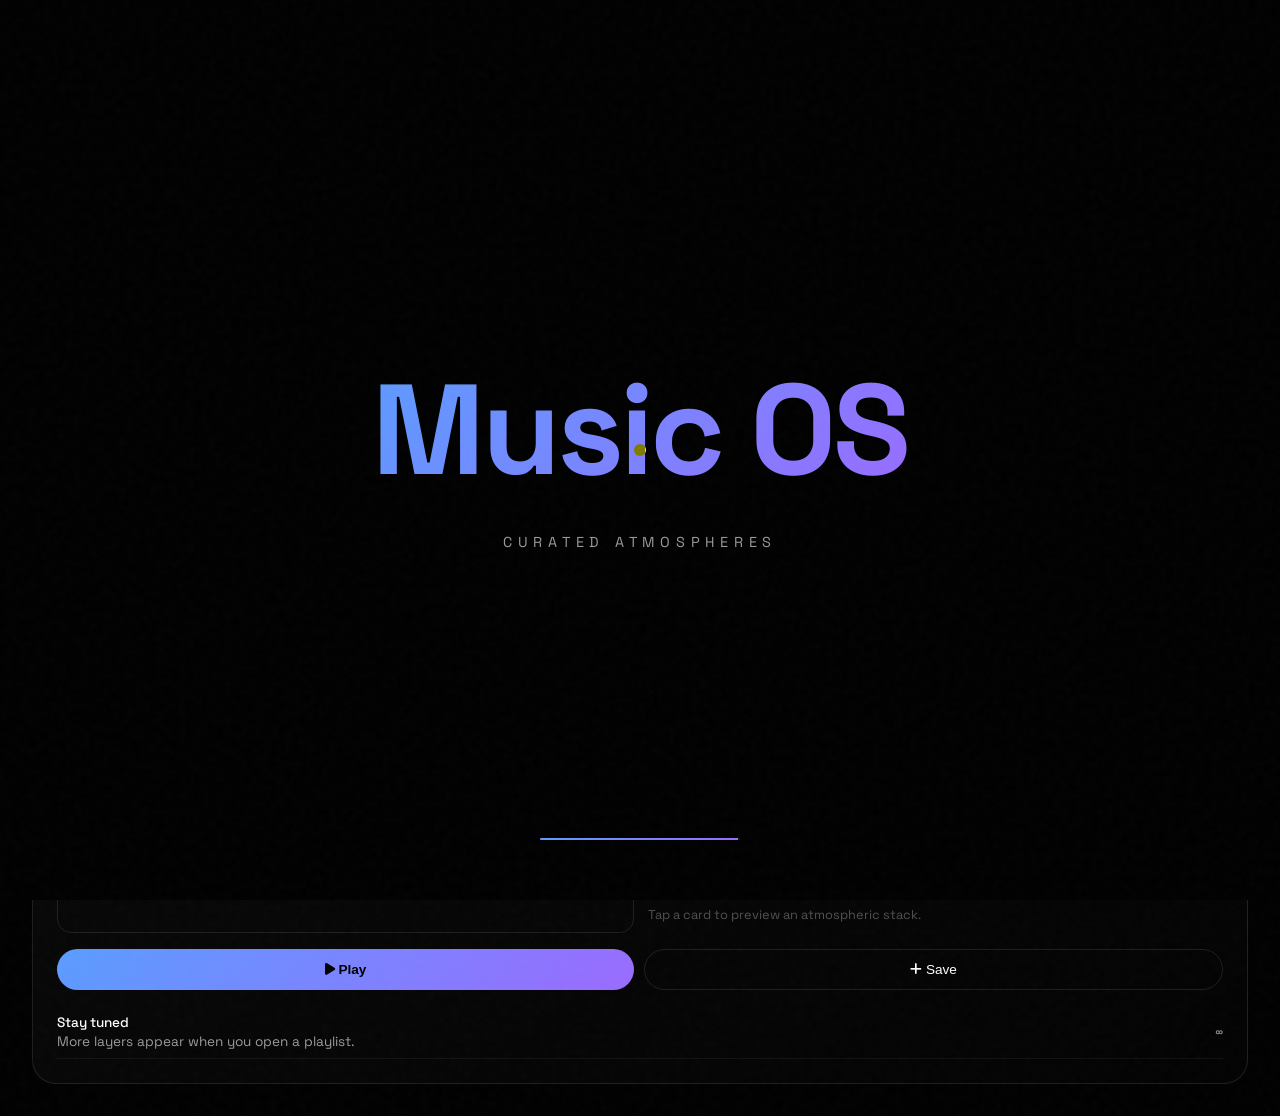
<file: index1.html>
<!DOCTYPE html>
<html lang="en">

<head>
    <meta charset="UTF-8" />
    <meta name="viewport" content="width=device-width, initial-scale=1.0" />
    <meta name="theme-color" content="#000000">
    <title>Music Player — Ultra Minimal</title>
    <meta name="description" content="Immersive music player with curated atmospheres and motion-driven experiences.">

    <link rel="preconnect" href="https://fonts.googleapis.com">
    <link rel="preconnect" href="https://fonts.gstatic.com" crossorigin>
    <link
        href="https://fonts.googleapis.com/css2?family=Space+Grotesk:wght@400;500;600&family=Inter:wght@400;500;600&display=swap"
        rel="stylesheet">
    <link rel="stylesheet" href="https://cdnjs.cloudflare.com/ajax/libs/font-awesome/6.5.1/css/all.min.css" />

    <link rel="stylesheet" href="music.css" />
</head>

<body>

    <!-- GRAIN TEXTURE -->
    <div class="grain"></div>

    <!-- MINIMALIST CURSOR -->
    <div class="cursor-dot" aria-hidden="true"></div>
    <div class="cursor-label"></div>

    <!-- FLOATING BRAND MARK -->
    <div class="brand-mark">
        <div class="brand-letter">M</div>
    </div>

    <!-- ========================================
         INTRO / LOADING
         ======================================== -->
    <div class="intro">
        <div class="intro-brand"><span>Music OS</span></div>
        <div class="intro-sub"><span>Curated Atmospheres</span></div>
        <div class="intro-progress">
            <div class="intro-progress-bar"></div>
        </div>
    </div>

    <!-- ========================================
         APP SHELL
         ======================================== -->
    <div class="app-shell">
        <aside class="nav-panel panel">
            <div class="brand">
                <i class="fas fa-infinity"></i>
                <div>
                    <strong>Vansh's</strong>
                    <p>Music OS</p>
                </div>
            </div>
            <nav>
                <ul>
                    <li><button class="active" id="nav-home"><i class="fas fa-wave-square"></i>Flow</button></li>
                    <li><button id="nav-search"><i class="fas fa-search"></i>Search</button></li>
                </ul>
            </nav>
            <div class="library-panel">
                <header>
                    <h4>Stacks</h4>
                    <button><i class="fas fa-plus"></i></button>
                </header>
                <ul class="library-list" id="library-list"></ul>
            </div>
        </aside>

        <section class="content-panel panel">
            <div class="content-scroll">
                <div class="home-view">
                    <div class="hero">
                        <article class="hero-card">
                            <h1>Curated atmospheres calibrated for your momentum.</h1>
                            <p>Tap into motion-crafted playlists built from neural color grading, pulse analysis and
                                your weekly rituals.</p>
                            <div class="chips">
                                <span class="chip">deep focus</span>
                                <span class="chip">sonic bloom</span>
                                <span class="chip">night drive</span>
                            </div>
                        </article>
                        <article class="stat-card">
                            <div class="stat-group">
                                <span>Weekly Tempo</span>
                                <strong>128 bpm</strong>
                            </div>
                            <div class="stat-group">
                                <span>Listening Window</span>
                                <strong>37 hrs</strong>
                            </div>
                            <div class="chips">
                                <span class="chip">Adaptive Queue</span>
                                <span class="chip">Spatial Audio</span>
                            </div>
                        </article>
                    </div>

                    <div class="section">
                        <div class="section-header">
                            <h2>curated energy</h2>
                            <button>view all</button>
                        </div>
                        <div class="grid" id="curated-grid"></div>
                    </div>

                    <div class="section">
                        <div class="section-header">
                            <h2>personal signal</h2>
                            <button>refresh</button>
                        </div>
                        <div class="grid" id="personal-grid"></div>
                    </div>

                    <div class="section">
                        <div class="section-header">
                            <h2>motion insights</h2>
                        </div>
                        <div class="grid" id="insight-grid">
                            <article class="card">
                                <small>Moment</small>
                                <h3>Blue Hour</h3>
                                <p>Lo-fi bloom & analog crackle tuned for post-sunset reflection.</p>
                            </article>
                            <article class="card">
                                <small>Mode</small>
                                <h3>Flight Case</h3>
                                <p>High gloss future garage for afterhours focus loops.</p>
                            </article>
                            <article class="card">
                                <small>Pulse</small>
                                <h3>Pulse Drift</h3>
                                <p>Breath-led downtempo with sub-bass therapy.</p>
                            </article>
                        </div>
                    </div>
                </div>

                <div class="search-view" id="search-view">
                    <div class="search-bar">
                        <i class="fas fa-search"></i>
                        <input type="text" placeholder="Search moods, artists, spaces..." />
                    </div>
                    <div class="section-header">
                        <h2>sound palettes</h2>
                    </div>
                    <div class="search-grid">
                        <article class="search-pill">Immersive Jazz</article>
                        <article class="search-pill">Neon Midnights</article>
                        <article class="search-pill">Art Studio Flow</article>
                        <article class="search-pill">Aerial Soul</article>
                        <article class="search-pill">Circuit Dreams</article>
                        <article class="search-pill">Monsoon Ambience</article>
                    </div>
                </div>
            </div>
        </section>
    </div>

    <!-- ========================================
         DETAIL PANEL
         ======================================== -->
    <aside class="detail-panel panel" id="detail-panel">
        <button class="detail-close" id="detail-close" aria-label="Close details">&times;</button>
        <div class="detail-header">
            <div class="cover" id="detail-cover"></div>
            <div>
                <p class="detail-meta">playlist</p>
                <h3 id="detail-title">Select a vibe</h3>
                <p class="detail-meta" id="detail-desc">Tap a card to preview an atmospheric stack.</p>
            </div>
        </div>
        <div class="detail-actions">
            <button class="solid"><i class="fas fa-play"></i> Play</button>
            <button class="ghost"><i class="fas fa-plus"></i> Save</button>
        </div>
        <ul class="tracklist" id="tracklist">
            <li>
                <div>
                    <strong>Stay tuned</strong>
                    <span>More layers appear when you open a playlist.</span>
                </div>
                <span>∞</span>
            </li>
        </ul>
    </aside>

    <!-- ========================================
         IMMERSIVE PLAYER
         ======================================== -->
    <footer class="immersive-player">
        <div class="player-meta">
            <div class="art" id="player-art"></div>
            <div>
                <strong id="player-title">Edge Bloom</strong>
                <p id="player-artist">Vansh Khanna & Avinash Chandra</p>
            </div>
        </div>
        <div class="controls">
            <div class="controls-buttons">
                <button><i class="fas fa-shuffle"></i></button>
                <button><i class="fas fa-backward-step"></i></button>
                <button><i class="fas fa-circle-play"></i></button>
                <button><i class="fas fa-forward-step"></i></button>
                <button><i class="fas fa-repeat"></i></button>
            </div>
            <div class="progress">
                <span>0:42</span>
                <input type="range" min="0" max="100" value="35">
                <span>3:28</span>
            </div>
        </div>
        <div class="player-actions">
            <i class="fas fa-wave-square"></i>
            <i class="fas fa-headphones"></i>
            <i class="fas fa-volume-high"></i>
            <input type="range" min="0" max="100" value="70">
        </div>
    </footer>

    <!-- ========================================
         SCRIPTS
         ======================================== -->
    <script src="https://cdnjs.cloudflare.com/ajax/libs/gsap/3.12.2/gsap.min.js"></script>
    <script src="music.js"></script>

</body>

</html>
</file>
<file: music.css>
/* 
 * MUSIC OS - Cinematic Ecosystem
 * Unified design matching index2.html
 */

/* ============================================
   RESET & CORE
   ============================================ */
*,
*::before,
*::after {
    margin: 0;
    padding: 0;
    box-sizing: border-box;
}

:root {
    /* Ecosystem Colors - matching index2 */
    --void: #000000;
    --surface: #0a0a0a;
    --white: #ffffff;
    --white-60: rgba(255, 255, 255, 0.6);
    --white-30: rgba(255, 255, 255, 0.3);
    --white-10: rgba(255, 255, 255, 0.1);
    --white-05: rgba(255, 255, 255, 0.05);

    /* Accent for music */
    --accent-1: #5b9dff;
    --accent-2: #9a6bff;
    --accent-3: #59f3c1;

    --font: 'Space Grotesk', 'Inter', -apple-system, sans-serif;
    --panel-radius: 24px;
    --player-height: 96px;
    --transition: 200ms ease;

    --ease-out: cubic-bezier(0.16, 1, 0.3, 1);
    --ease-in-out: cubic-bezier(0.65, 0, 0.35, 1);
    --ease-elastic: cubic-bezier(0.68, -0.6, 0.32, 1.6);
}

html {
    font-size: 16px;
    -webkit-font-smoothing: antialiased;
}

body {
    font-family: var(--font);
    background: var(--void);
    color: var(--white);
    min-height: 100vh;
    padding: 32px;
    overflow: hidden;
    cursor: none;
}

a,
button {
    cursor: none;
}

::selection {
    background: var(--accent-2);
    color: var(--void);
}

@media (max-width: 1080px) {
    body {
        padding: 16px;
    }
}

/* ============================================
   NOISE GRAIN
   ============================================ */
.grain {
    position: fixed;
    inset: -100%;
    width: 300%;
    height: 300%;
    pointer-events: none;
    z-index: 10000;
    opacity: 0.025;
    background-image: url("data:image/svg+xml,%3Csvg viewBox='0 0 512 512' xmlns='http://www.w3.org/2000/svg'%3E%3Cfilter id='n'%3E%3CfeTurbulence type='fractalNoise' baseFrequency='0.7' numOctaves='4'/%3E%3C/filter%3E%3Crect width='100%25' height='100%25' filter='url(%23n)'/%3E%3C/svg%3E");
    animation: grain 8s steps(10) infinite;
}

@keyframes grain {

    0%,
    100% {
        transform: translate(0, 0);
    }

    10% {
        transform: translate(-5%, -10%);
    }

    30% {
        transform: translate(3%, -15%);
    }

    50% {
        transform: translate(-10%, 5%);
    }

    70% {
        transform: translate(10%, 10%);
    }

    90% {
        transform: translate(-3%, 5%);
    }
}

/* ============================================
   MINIMALIST CURSOR
   ============================================ */
.cursor-dot {
    position: fixed;
    top: 0;
    left: 0;
    width: 12px;
    height: 12px;
    background: var(--white);
    border-radius: 50%;
    pointer-events: none;
    z-index: 99999;
    transform: translate(-50%, -50%);
    mix-blend-mode: difference;
    transition: width 0.5s var(--ease-elastic),
        height 0.5s var(--ease-elastic),
        border-radius 0.3s;
}

.cursor-dot.link {
    width: 60px;
    height: 60px;
}

.cursor-label {
    position: fixed;
    pointer-events: none;
    z-index: 99998;
    font-size: 0.65rem;
    font-weight: 600;
    letter-spacing: 0.2em;
    text-transform: uppercase;
    color: var(--white);
    opacity: 0;
    transform: translate(-50%, 30px);
    transition: opacity 0.3s;
}

.cursor-label.visible {
    opacity: 1;
}

/* ============================================
   LOADING / INTRO
   ============================================ */
.intro {
    position: fixed;
    inset: 0;
    background: var(--void);
    z-index: 9000;
    display: flex;
    flex-direction: column;
    justify-content: center;
    align-items: center;
}

.intro-brand {
    overflow: hidden;
}

.intro-brand span {
    display: inline-block;
    font-size: 10vw;
    font-weight: 700;
    letter-spacing: -0.03em;
    transform: translateY(100%);
    background: linear-gradient(135deg, var(--accent-1), var(--accent-2));
    -webkit-background-clip: text;
    -webkit-text-fill-color: transparent;
    background-clip: text;
}

.intro-sub {
    margin-top: 20px;
    overflow: hidden;
}

.intro-sub span {
    display: inline-block;
    font-size: 0.9rem;
    letter-spacing: 0.4em;
    text-transform: uppercase;
    color: var(--white-60);
    transform: translateY(100%);
}

.intro-progress {
    position: absolute;
    bottom: 60px;
    width: 200px;
    height: 2px;
    background: var(--white-10);
    border-radius: 4px;
    overflow: hidden;
}

.intro-progress-bar {
    width: 0%;
    height: 100%;
    background: linear-gradient(90deg, var(--accent-1), var(--accent-2));
}

/* ============================================
   FLOATING BRAND MARK
   ============================================ */
.brand-mark {
    position: fixed;
    top: 50%;
    left: 50%;
    transform: translate(-50%, -50%);
    z-index: 0;
    pointer-events: none;
    mix-blend-mode: exclusion;
}

.brand-letter {
    font-size: 40vw;
    font-weight: 900;
    line-height: 0.8;
    opacity: 0.04;
    background: linear-gradient(135deg, var(--accent-1), var(--accent-2));
    -webkit-background-clip: text;
    -webkit-text-fill-color: transparent;
    background-clip: text;
}

/* ============================================
   APP SHELL
   ============================================ */
.app-shell {
    display: grid;
    grid-template-columns: 280px minmax(0, 1fr);
    gap: 24px;
    height: calc(100vh - var(--player-height) - 32px);
    position: relative;
    opacity: 0;
    transform: translateY(20px);
}

.app-shell.ready {
    opacity: 1;
    transform: translateY(0);
}

@media (max-width: 960px) {
    .app-shell {
        grid-template-columns: 1fr;
        height: auto;
    }
}

/* ============================================
   PANELS - LIQUID GLASS
   ============================================ */
.panel {
    background: linear-gradient(145deg,
            rgba(255, 255, 255, 0.04) 0%,
            rgba(255, 255, 255, 0.01) 50%,
            rgba(0, 0, 0, 0.02) 100%);
    border: 1px solid var(--white-10);
    border-radius: var(--panel-radius);
    backdrop-filter: blur(60px) saturate(180%);
    -webkit-backdrop-filter: blur(60px) saturate(180%);
    box-shadow:
        0 20px 40px rgba(0, 0, 0, 0.3),
        inset 0 1px 0 rgba(255, 255, 255, 0.08);
}

/* ============================================
   NAV PANEL
   ============================================ */
.nav-panel {
    display: flex;
    flex-direction: column;
    padding: 28px 24px;
    gap: 24px;
    overflow: hidden;
}

.brand {
    display: flex;
    align-items: center;
    gap: 12px;
}

.brand i {
    font-size: 1.75rem;
    color: var(--accent-3);
}

.brand div {
    font-size: 1rem;
    color: var(--white-60);
}

.brand strong {
    color: var(--white);
}

nav ul {
    list-style: none;
    display: flex;
    flex-direction: column;
    gap: 6px;
}

nav button {
    text-align: left;
    padding: 12px 14px;
    border-radius: 12px;
    background: transparent;
    color: var(--white-60);
    border: none;
    font-size: 0.95rem;
    cursor: none;
    transition: var(--transition);
    display: flex;
    align-items: center;
    gap: 10px;
}

nav button i {
    width: 18px;
}

nav button.active,
nav button:hover {
    background: var(--white-10);
    color: var(--white);
}

/* ============================================
   LIBRARY PANEL
   ============================================ */
.library-panel {
    border-top: 1px solid var(--white-10);
    padding-top: 18px;
}

.library-panel header {
    display: flex;
    justify-content: space-between;
    align-items: center;
    margin-bottom: 12px;
}

.library-panel h4 {
    font-size: 0.75rem;
    letter-spacing: 0.15em;
    text-transform: uppercase;
    color: var(--white-30);
}

.library-panel>header>button {
    background: none;
    border: 1px solid var(--white-10);
    color: var(--white-30);
    width: 28px;
    height: 28px;
    border-radius: 8px;
    cursor: pointer;
    display: flex;
    align-items: center;
    justify-content: center;
    padding: 0;
}

.library-list {
    list-style: none;
    display: flex;
    flex-direction: column;
    gap: 8px;
    max-height: 240px;
    overflow: hidden;
}

.library-list li {
    padding: 10px 12px;
    border-radius: 10px;
    background: transparent;
    border: 1px solid transparent;
    cursor: pointer;
    transition: var(--transition);
    font-size: 0.9rem;
    color: var(--white-60);
}

.library-list li:hover,
.library-list li.active {
    border-color: var(--white-10);
    background: var(--white-05);
    color: var(--white);
}

/* ============================================
   CONTENT PANEL
   ============================================ */
.content-panel {
    position: relative;
    overflow: hidden;
}

.content-scroll {
    height: 100%;
    overflow-y: auto;
    padding: 32px 36px 120px 36px;
}

.content-scroll::-webkit-scrollbar {
    width: 4px;
}

.content-scroll::-webkit-scrollbar-thumb {
    background: var(--white-10);
    border-radius: 4px;
}

/* ============================================
   HERO SECTION
   ============================================ */
.hero {
    display: grid;
    grid-template-columns: repeat(auto-fit, minmax(280px, 1fr));
    gap: 24px;
    margin-bottom: 40px;
}

.hero-card {
    background: linear-gradient(135deg, rgba(90, 157, 255, 0.2), rgba(153, 107, 255, 0.1));
    border: 1px solid var(--white-10);
    border-radius: 28px;
    padding: 32px;
    position: relative;
    overflow: hidden;
}

.hero-card::after {
    content: "";
    position: absolute;
    inset: 0;
    background: radial-gradient(circle at 30% 30%, rgba(255, 255, 255, 0.2), transparent 50%);
    opacity: 0.5;
    pointer-events: none;
}

.hero-card h1 {
    font-size: clamp(1.6rem, 3vw, 2.4rem);
    max-width: 26ch;
    line-height: 1.2;
    margin-bottom: 20px;
}

.hero-card p {
    color: var(--white-60);
    max-width: 48ch;
    line-height: 1.6;
}

.chips {
    display: flex;
    flex-wrap: wrap;
    gap: 8px;
    margin-top: 16px;
}

.chip {
    padding: 6px 12px;
    border: 1px solid var(--white-30);
    border-radius: 999px;
    font-size: 0.8rem;
    color: var(--white-60);
}

/* ============================================
   STAT CARD
   ============================================ */
.stat-card {
    border-radius: 28px;
    padding: 28px;
    background: var(--white-05);
    border: 1px solid var(--white-10);
    display: flex;
    flex-direction: column;
    gap: 16px;
}

.stat-group {
    display: flex;
    flex-direction: column;
    gap: 6px;
}

.stat-group span {
    font-size: 0.8rem;
    color: var(--white-30);
    letter-spacing: 0.05em;
}

.stat-group strong {
    font-size: 1.4rem;
}

/* ============================================
   SECTION HEADERS
   ============================================ */
.section-header {
    display: flex;
    justify-content: space-between;
    align-items: center;
    margin: 28px 0 18px;
}

.section-header h2 {
    font-size: 0.75rem;
    letter-spacing: 0.15em;
    text-transform: uppercase;
    color: var(--white-30);
}

.section-header button {
    background: none;
    border: none;
    color: var(--white-30);
    font-size: 0.8rem;
    cursor: pointer;
    text-transform: uppercase;
    letter-spacing: 0.08em;
    transition: color 0.2s;
}

.section-header button:hover {
    color: var(--white);
}

/* ============================================
   GRID & CARDS
   ============================================ */
.grid {
    display: grid;
    grid-template-columns: repeat(auto-fit, minmax(200px, 1fr));
    gap: 16px;
}

.card {
    border-radius: 18px;
    padding: 18px;
    background: var(--white-05);
    border: 1px solid transparent;
    cursor: pointer;
    transition: all 0.3s var(--ease-out);
    display: flex;
    flex-direction: column;
    gap: 10px;
    min-height: 200px;
}

.card:hover {
    border-color: var(--white-10);
    background: var(--white-10);
    transform: translateY(-3px);
}

.card .art {
    width: 100%;
    aspect-ratio: 1/1;
    border-radius: 14px;
    background-size: cover;
    background-position: center;
    border: 1px solid var(--white-05);
}

.card small {
    font-size: 0.7rem;
    color: var(--white-30);
    letter-spacing: 0.05em;
    text-transform: uppercase;
}

.card h3 {
    font-size: 1rem;
}

.card p {
    font-size: 0.85rem;
    color: var(--white-60);
    line-height: 1.4;
}

/* ============================================
   DETAIL PANEL - LIQUID GLASS
   ============================================ */
.detail-panel {
    position: fixed;
    right: 32px;
    top: 32px;
    width: 360px;
    bottom: calc(var(--player-height) + 32px);
    border-radius: 24px;
    padding: 24px;
    display: flex;
    flex-direction: column;
    gap: 16px;
    transform: translateX(calc(100% + 32px));
    transition: transform 0.4s var(--ease-out);
    z-index: 5;

    /* Enhanced liquid glass */
    background: linear-gradient(145deg,
            rgba(255, 255, 255, 0.03) 0%,
            rgba(255, 255, 255, 0.01) 100%);
    backdrop-filter: blur(80px) saturate(200%);
    -webkit-backdrop-filter: blur(80px) saturate(200%);
    border: 1px solid var(--white-10);
    box-shadow:
        0 30px 60px rgba(0, 0, 0, 0.4),
        inset 0 1px 0 rgba(255, 255, 255, 0.08);
}

.detail-panel.show {
    transform: translateX(0);
}

@media (max-width: 1280px) {
    .detail-panel {
        position: static;
        width: 100%;
        transform: none;
        margin-top: 24px;
    }
}

.detail-header {
    display: flex;
    gap: 14px;
    align-items: center;
}

.detail-header .cover {
    width: 80px;
    height: 80px;
    border-radius: 14px;
    background-size: cover;
    background-position: center;
    border: 1px solid var(--white-10);
}

.detail-header div {
    flex: 1;
}

.detail-header h3 {
    margin-bottom: 4px;
    font-size: 1.1rem;
}

.detail-meta {
    font-size: 0.8rem;
    color: var(--white-30);
}

.detail-actions {
    display: flex;
    gap: 10px;
}

.detail-actions button {
    flex: 1;
    border-radius: 999px;
    border: none;
    padding: 12px 0;
    font-size: 0.85rem;
    cursor: pointer;
    transition: var(--transition);
}

.detail-actions .solid {
    background: linear-gradient(135deg, var(--accent-1), var(--accent-2));
    color: var(--void);
    font-weight: 600;
}

.detail-actions .solid:hover {
    transform: scale(1.02);
}

.detail-actions .ghost {
    background: transparent;
    border: 1px solid var(--white-10);
    color: var(--white);
}

.detail-actions .ghost:hover {
    background: var(--white-10);
}

.tracklist {
    list-style: none;
    display: flex;
    flex-direction: column;
    gap: 12px;
    overflow-y: auto;
    flex: 1;
}

.tracklist li {
    display: flex;
    justify-content: space-between;
    align-items: center;
    font-size: 0.85rem;
    color: var(--white-60);
    padding: 8px 0;
    border-bottom: 1px solid var(--white-05);
}

.tracklist strong {
    display: block;
    color: var(--white);
    font-weight: 500;
    margin-bottom: 2px;
}

/* ============================================
   SEARCH VIEW
   ============================================ */
.search-view {
    display: none;
    flex-direction: column;
    gap: 18px;
}

.search-view.active {
    display: flex;
}

.search-bar {
    border-radius: 999px;
    border: 1px solid var(--white-10);
    padding: 14px 20px;
    display: flex;
    gap: 12px;
    background: var(--white-05);
}

.search-bar input {
    background: transparent;
    border: none;
    outline: none;
    color: var(--white);
    font-size: 0.95rem;
    width: 100%;
}

.search-bar input::placeholder {
    color: var(--white-30);
}

.search-grid {
    display: grid;
    grid-template-columns: repeat(auto-fit, minmax(160px, 1fr));
    gap: 14px;
}

.search-pill {
    padding: 18px;
    border-radius: 16px;
    border: 1px solid var(--white-10);
    background: var(--white-05);
    min-height: 120px;
    font-size: 0.9rem;
    color: var(--white-60);
    transition: all 0.3s;
}

.search-pill:hover {
    background: var(--white-10);
    color: var(--white);
}

/* ============================================
   IMMERSIVE PLAYER
   ============================================ */
.immersive-player {
    position: fixed;
    left: 32px;
    right: 32px;
    bottom: 32px;
    height: var(--player-height);
    border-radius: 24px;
    display: grid;
    grid-template-columns: 240px 1fr 200px;
    align-items: center;
    padding: 0 24px;
    gap: 18px;
    z-index: 10;
    opacity: 0;
    transform: translateY(30px);

    /* Enhanced liquid glass */
    background: linear-gradient(145deg,
            rgba(255, 255, 255, 0.03) 0%,
            rgba(0, 0, 0, 0.3) 100%);
    backdrop-filter: blur(80px) saturate(180%);
    -webkit-backdrop-filter: blur(80px) saturate(180%);
    border: 1px solid var(--white-10);
    box-shadow:
        0 -20px 40px rgba(0, 0, 0, 0.3),
        inset 0 1px 0 rgba(255, 255, 255, 0.08);
}

.immersive-player.ready {
    opacity: 1;
    transform: translateY(0);
}

.player-meta {
    display: flex;
    align-items: center;
    gap: 14px;
}

.player-meta .art {
    width: 60px;
    height: 60px;
    border-radius: 14px;
    background-size: cover;
    background-position: center;
    border: 1px solid var(--white-10);
}

.player-meta strong {
    display: block;
    font-size: 0.95rem;
}

.player-meta p {
    color: var(--white-30);
    font-size: 0.8rem;
}

.controls {
    display: flex;
    flex-direction: column;
    gap: 8px;
}

.controls-buttons {
    display: flex;
    justify-content: center;
    gap: 16px;
}

.controls-buttons button {
    background: none;
    border: none;
    color: var(--white);
    font-size: 1rem;
    cursor: none;
    transition: transform 0.2s;
}

.controls-buttons button:hover {
    transform: scale(1.1);
}

.progress {
    display: flex;
    align-items: center;
    gap: 10px;
    font-size: 0.7rem;
    color: var(--white-30);
}

.progress input {
    flex: 1;
    -webkit-appearance: none;
    appearance: none;
    height: 3px;
    border-radius: 999px;
    background: var(--white-10);
}

.progress input::-webkit-slider-thumb {
    -webkit-appearance: none;
    width: 10px;
    height: 10px;
    border-radius: 50%;
    background: var(--accent-2);
}

.player-actions {
    display: flex;
    align-items: center;
    gap: 12px;
    justify-content: flex-end;
    color: var(--white-30);
}

.player-actions i {
    transition: color 0.2s;
    cursor: pointer;
}

.player-actions i:hover {
    color: var(--white);
}

.player-actions input {
    width: 80px;
}

@media (max-width: 960px) {
    .immersive-player {
        position: static;
        margin-top: 24px;
        grid-template-columns: 1fr;
        height: auto;
        padding: 20px;
    }

    body {
        overflow: auto;
    }
}


/* ============================================
   TOUCH / MOBILE — comprehensive re-engineering
   ============================================ */

.detail-close {
    position: absolute;
    top: 16px;
    right: 18px;
    width: 44px;
    height: 44px;
    min-width: 44px;
    min-height: 44px;
    border-radius: 50%;
    border: 1px solid var(--white-10);
    background: rgba(255, 255, 255, 0.08);
    color: var(--white);
    display: flex;
    align-items: center;
    justify-content: center;
    font-size: 1.3rem;
    cursor: pointer;
    z-index: 10;
    line-height: 1;
    -webkit-tap-highlight-color: transparent;
    touch-action: manipulation;
}

/* Hide custom cursor on touch */
@media (hover: none), (pointer: coarse) {
    body { cursor: auto; }
    a, button { cursor: pointer; }
    .cursor-dot, .cursor-label { display: none !important; }
}

@media (max-width: 768px), (pointer: coarse) {
    /* Mobile performance: disable heavy grain noise on mobile */
    .grain {
        animation: none !important;
        opacity: 0.015 !important;
    }

    body {
        padding: 12px;
        overflow: auto;
        cursor: auto;
    }

    .cursor-dot, .cursor-label { display: none !important; }
    a, button {
        cursor: pointer;
        -webkit-tap-highlight-color: transparent;
        touch-action: manipulation;
    }

    /* Brand letter: smaller */
    .brand-letter { font-size: 55vw; }

    /* App shell: single column, stacked vertically */
    .app-shell {
        grid-template-columns: 1fr;
        height: auto;
        gap: 12px;
    }

    /* Nav panel: horizontal tab bar instead of left sidebar */
    .nav-panel {
        flex-direction: row;
        align-items: center;
        padding: 14px 16px;
        gap: 12px;
        overflow-x: auto;
        -webkit-overflow-scrolling: touch;
        min-height: auto;
    }

    .nav-panel .brand {
        flex-shrink: 0;
        gap: 8px;
    }

    .nav-panel .brand i { font-size: 1.3rem; }
    .nav-panel .brand div { font-size: 0.85rem; }

    .nav-panel nav {
        flex: 1;
        overflow: hidden;
    }

    nav ul {
        flex-direction: row;
        gap: 4px;
        flex-wrap: nowrap;
    }

    nav ul li { flex-shrink: 0; }

    nav button {
        font-size: 0.85rem;
        padding: 10px 14px;
        border-radius: 50px;
        white-space: nowrap;
    }

    /* Library panel: hide in sidebar — becomes a scroll section in content */
    .library-panel { display: none; }

    /* Content panel: full scrollable */
    .content-panel { overflow: visible; }

    .content-scroll {
        padding: 20px 16px 180px 16px; /* extra bottom padding for player */
        height: auto;
        overflow: visible;
    }

    /* Hero cards: single column */
    .hero {
        grid-template-columns: 1fr;
        gap: 12px;
    }

    .hero-card { padding: 24px 20px; border-radius: 20px; }
    .hero-card h1 { font-size: clamp(1.3rem, 5vw, 1.8rem); }

    .stat-card { padding: 20px; border-radius: 20px; }

    /* Content grid: 2 cols on mobile */
    .grid { grid-template-columns: repeat(2, 1fr); gap: 12px; }
    .card { min-height: 160px; padding: 14px; border-radius: 14px; }
    .card h3 { font-size: 0.9rem; }
    .card p { font-size: 0.8rem; }

    /* Detail panel: becomes a bottom sheet that sits ABOVE player */
    .detail-panel {
        position: fixed;
        right: 0;
        left: 0;
        bottom: 0;
        top: auto;
        width: 100%;
        border-radius: 24px 24px 0 0;
        transform: translateY(100%);
        transition: transform 0.35s cubic-bezier(0.16, 1, 0.3, 1);
        z-index: 150;
        max-height: 82vh;
        overflow-y: auto;
        -webkit-overflow-scrolling: touch;
        padding: 24px 20px calc(30px + env(safe-area-inset-bottom, 0px));
        gap: 14px;
        box-shadow: 0 -10px 40px rgba(0, 0, 0, 0.8);
        background: rgba(14, 14, 18, 0.96);
        backdrop-filter: blur(30px);
        -webkit-backdrop-filter: blur(30px);
    }

    .detail-panel.show {
        transform: translateY(0);
    }

    /* Handle bar above detail panel */
    .detail-panel::before {
        content: '';
        display: block;
        width: 40px;
        height: 5px;
        background: rgba(255,255,255,0.3);
        border-radius: 3px;
        margin: -8px auto 14px;
    }

    /* Immersive player: compact mobile layout above safe area */
    .immersive-player {
        position: fixed;
        left: 12px;
        right: 12px;
        bottom: calc(12px + env(safe-area-inset-bottom, 0px));
        grid-template-columns: 1fr;
        height: auto;
        padding: 12px 14px;
        border-radius: 20px;
        gap: 10px;
        z-index: 100;
        opacity: 1 !important;
        transform: none !important;
        background: rgba(14, 14, 18, 0.92);
        backdrop-filter: blur(24px);
        -webkit-backdrop-filter: blur(24px);
    }

    .immersive-player.ready {
        opacity: 1;
        transform: none;
    }

    .player-meta { gap: 10px; }
    .player-meta .art { width: 44px; height: 44px; border-radius: 10px; }
    .player-meta strong { font-size: 0.85rem; }
    .player-meta p { font-size: 0.72rem; }

    .controls-buttons { gap: 20px; }
    .controls-buttons button { font-size: 1.1rem; min-width: 44px; min-height: 44px; }

    .progress { gap: 8px; font-size: 0.65rem; }
    .progress input { height: 6px; padding: 6px 0; touch-action: manipulation; }
    .progress input::-webkit-slider-thumb { width: 22px; height: 22px; }

    .player-actions { justify-content: center; gap: 20px; }
    .player-actions .volume-wrap { display: none; } /* hide volume on mobile */
    .player-actions input { display: none; }

    /* Search view */
    .search-grid { grid-template-columns: repeat(2, 1fr); gap: 10px; }
    .search-pill { min-height: 90px; padding: 14px; border-radius: 12px; font-size: 0.85rem; }
    .search-bar { padding: 12px 16px; }

    /* Section headers */
    .section-header { margin: 20px 0 14px; }
}

@media (max-width: 420px) {
    .grid { grid-template-columns: 1fr; }
    .search-grid { grid-template-columns: 1fr; }
    body { padding: 8px; }
    .content-scroll { padding: 16px 12px 180px; }
}

/* Touch targets */
@media (hover: none) {
    nav button,
    .library-list li,
    .card,
    .search-pill,
    .detail-actions button,
    .controls-buttons button {
        min-height: 44px;
    }
}
</file>
